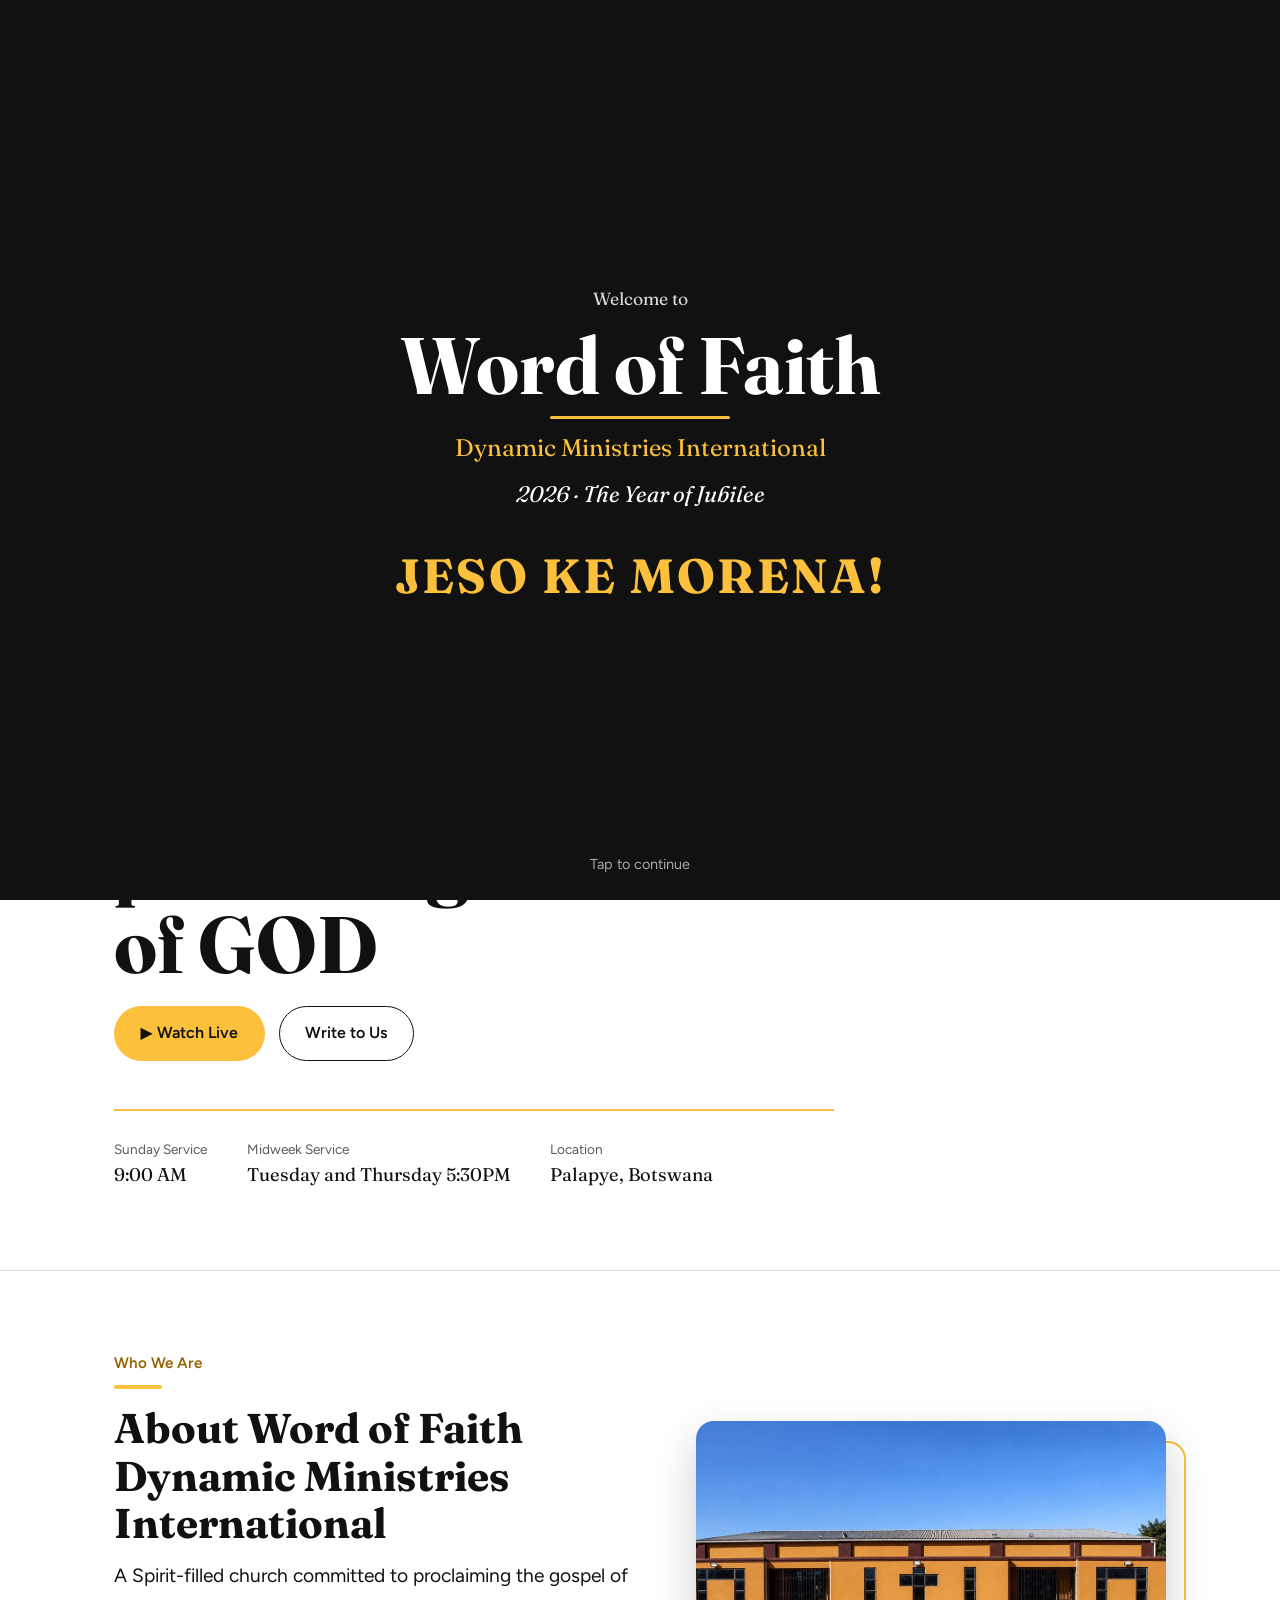
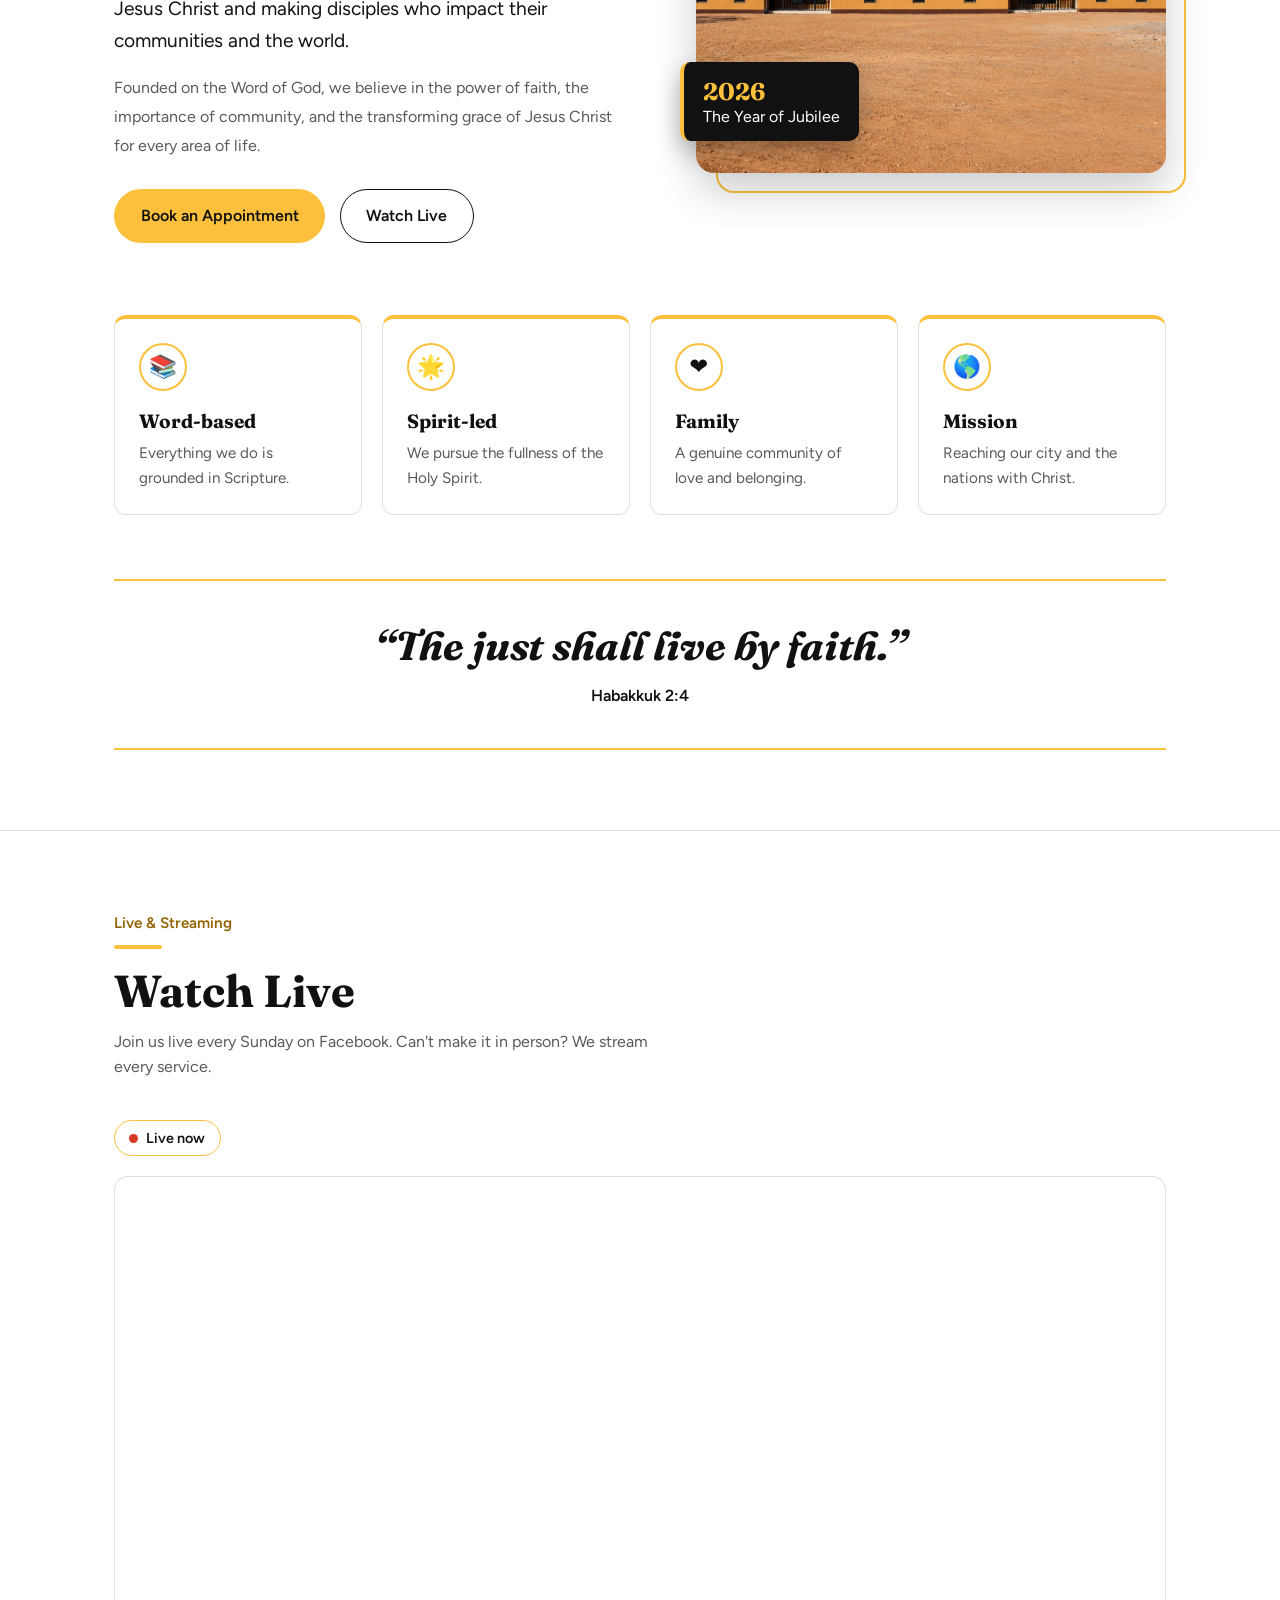
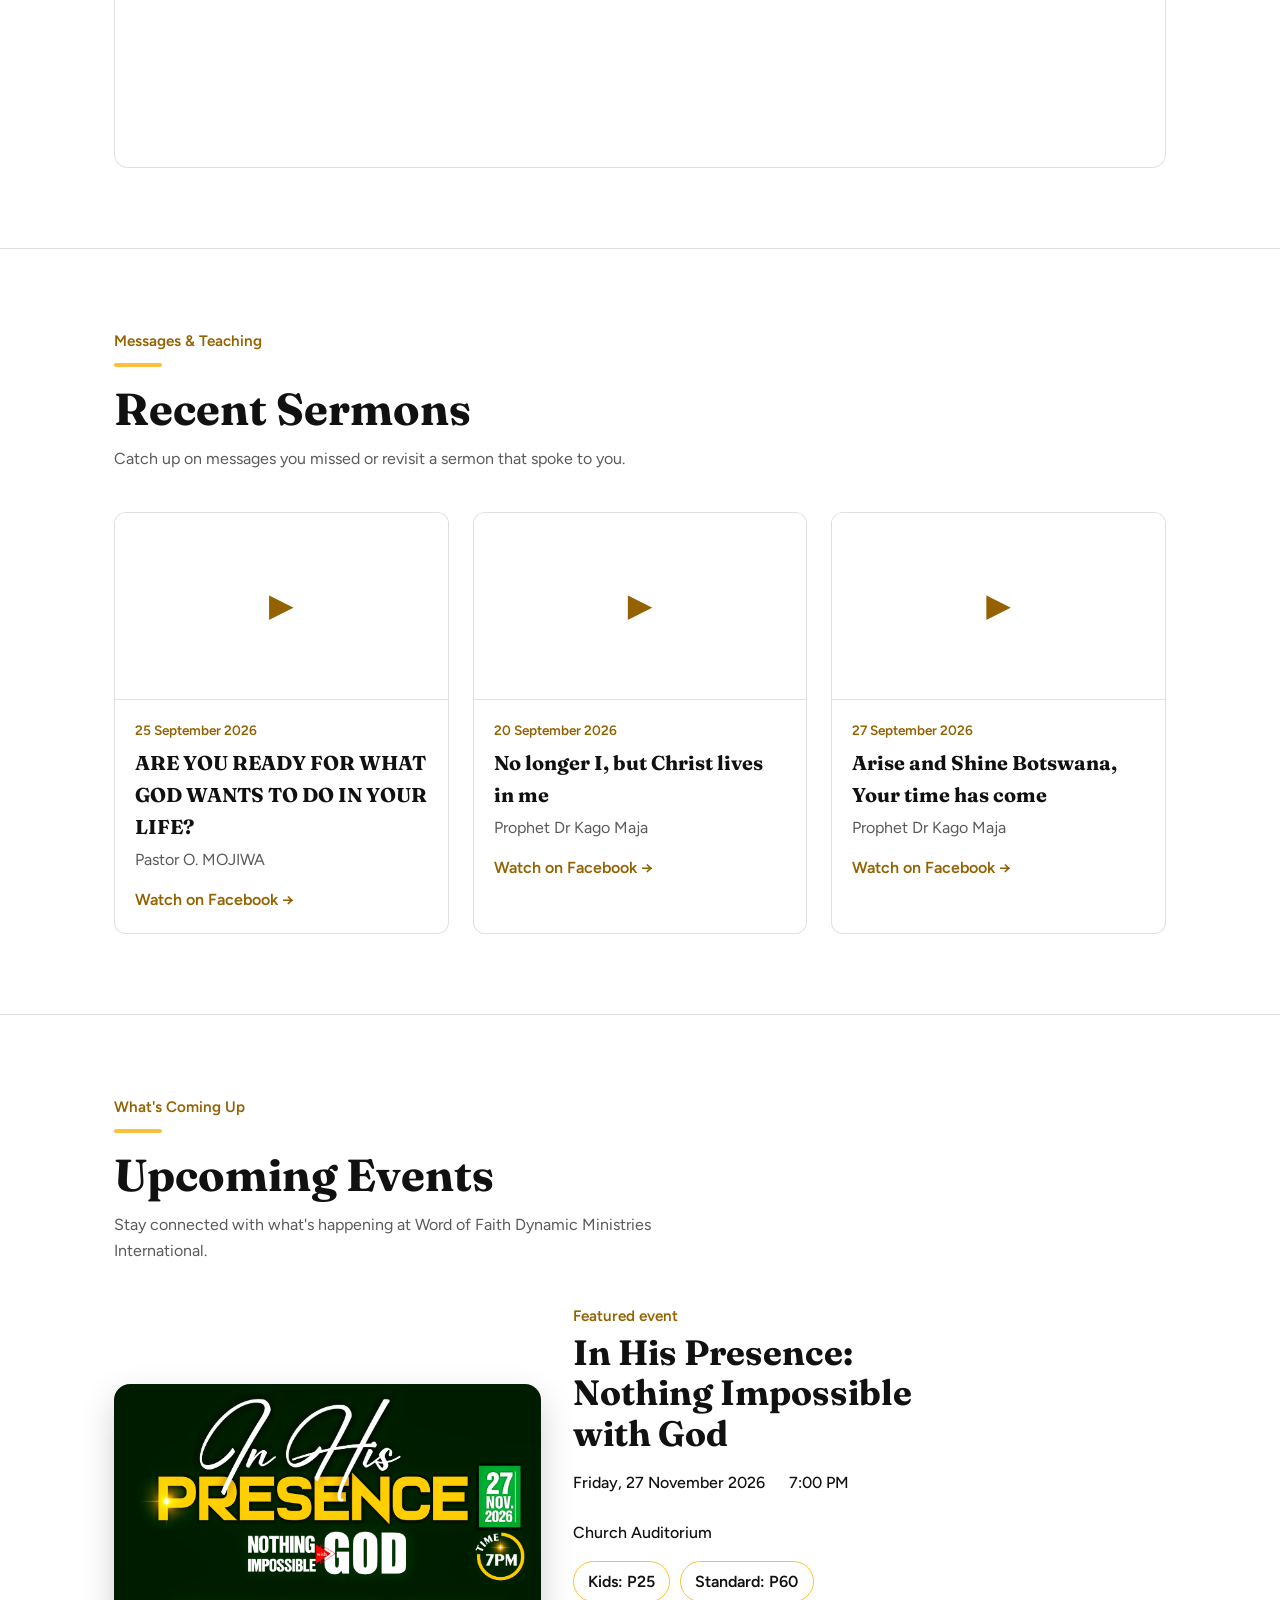
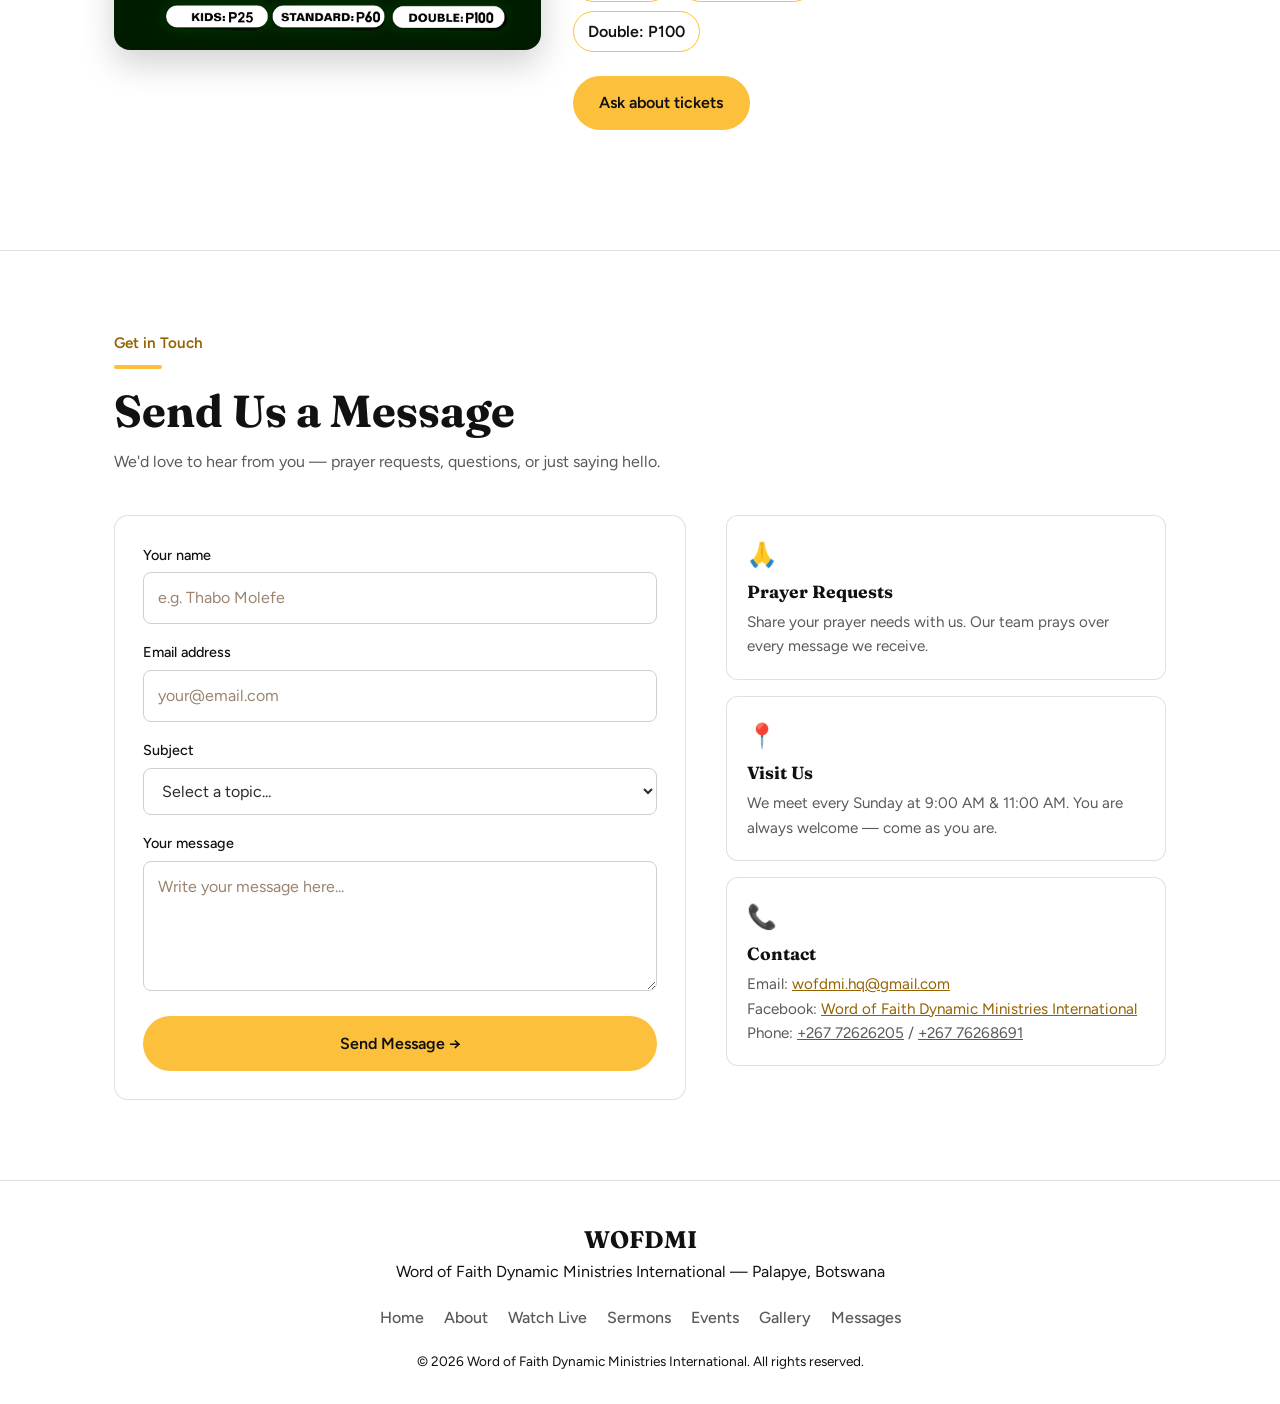
<file: index.html>
<!DOCTYPE html>
<html lang="en">
<head>
  <meta charset="UTF-8">
  <meta name="viewport" content="width=device-width, initial-scale=1.0">
  <meta name="description" content="Word of Faith Dynamic Ministries International — Join us for live worship, powerful sermons, and a community built on faith.">
  <title>Word of Faith Dynamic Ministries International | wofdmi.com</title>
  <link rel="stylesheet" href="css/style.css">
  <link rel="icon" href="images/logo.png">
</head>
<body>
<script src="js/welcome.js"></script>
<header class="site-header">
  <img class="header-banner" src="images/banner.png" alt="Word of Faith Dynamic Ministries International, 2026 the Year of Jubilee">
  <p class="header-tagline">Word of Faith Dynamic Ministries International &mdash; Palapye, Botswana </p>
</header>
  <!-- ── NAVIGATION ── -->
  <nav>
    <span class="nav-logo">WOFDMI</span>
    <ul class="nav-links" id="nav-links">
      <li><a href="#home">Home</a></li>
      <li><a href="#about">About</a></li>
      <li><a href="#live">Watch Live</a></li>
      <li><a href="#sermons">Sermons</a></li>
      <li><a href="#events">Events</a></li>
      <li><a href= "#gallery.html">Gallery</a></li>
     <li><a href="#messages">Messages</a></li>
      <li><a href="#messages" class="nav-cta">Write to Us</a></li>
      <li><a href="booking.html">Book an Appointment</a></li>
    </ul>
    <button class="nav-toggle" id="nav-toggle" aria-label="Open menu">
      <span></span><span></span><span></span>
    </button>
  </nav>

  <!-- ── HERO ── -->
  <section id="home">
    <div class="container">
      <div class="hero-content">
        <div class="hero-eyebrow">
          <span>&#10022;</span> Welcome to Word of Faith Dynamic Ministries International
        </div>
        <h1 class="hero-title">
          VISION:<br>To raise people of faith through preaching the Word of GOD
        </h1>
  
        <div class="hero-buttons">
          <a href="#live" class="btn btn-primary">&#9654; Watch Live</a>
          <a href="#messages" class="btn btn-outline">Write to Us</a>
        </div>
        <div class="hero-service-info">
          <div class="service-item">
            <div class="label">Sunday Service</div>
            <div class="value">9:00 AM </div>
          </div>
          <div class="service-item">
            <div class="label">Midweek Service</div>
            <div class="value">Tuesday and Thursday 5:30PM</div>
          </div>
          <div class="service-item">
            <div class="label">Location</div>
            <div class="value">Palapye, Botswana</div>
          </div>
        </div>
      </div>
    </div>
  </section>

 <!-- ── ABOUT ── -->
 <section id="about">
  <div class="container">
    <div class="ab-wrap">
      <div>
        <div class="section-label">Who We Are</div>
        <div class="gold-line"></div>
        <h2 class="section-title">About Word of Faith Dynamic Ministries International</h2>
        <p class="ab-lead">A Spirit-filled church committed to proclaiming the gospel of Jesus Christ and making disciples who impact their communities and the world.</p>
        <p class="ab-body">Founded on the Word of God, we believe in the power of faith, the importance of community, and the transforming grace of Jesus Christ for every area of life.</p>
        <div class="ab-actions">
          <a href="booking.html" class="btn btn-primary">Book an Appointment</a>
          <a href="#live" class="btn btn-outline">Watch Live</a>
        </div>
      </div>
      <div class="ab-photo">
        <img src="images/church.jpg" alt="Word of Faith Dynamic Ministries International church building" loading="lazy">
        <div class="ab-badge"><strong>2026</strong>The Year of Jubilee</div>
      </div>
    </div>

    <div class="ab-pillars">
      <div class="ab-pillar"><div class="ab-ico">&#128218;</div><h3>Word-based</h3><p>Everything we do is grounded in Scripture.</p></div>
      <div class="ab-pillar"><div class="ab-ico">&#127775;</div><h3>Spirit-led</h3><p>We pursue the fullness of the Holy Spirit.</p></div>
      <div class="ab-pillar"><div class="ab-ico">&#10084;</div><h3>Family</h3><p>A genuine community of love and belonging.</p></div>
      <div class="ab-pillar"><div class="ab-ico">&#127758;</div><h3>Mission</h3><p>Reaching our city and the nations with Christ.</p></div>
    </div>

    <figure class="ab-quote">
      <blockquote>&ldquo;The just shall live by faith.&rdquo;</blockquote>
      <figcaption>Habakkuk 2:4</figcaption>
    </figure>
  </div>
</section>

  <!-- ── WATCH LIVE ── -->
  <section id="live">
    <div class="container">
      <div class="section-label">Live &amp; Streaming</div>
      <div class="gold-line"></div>
      <h2 class="section-title">Watch Live</h2>
      <p class="section-subtitle">
        Join us live every Sunday on Facebook. Can't make it in person? We stream every service.
      </p>

      <!-- LIVE BADGE — remove when not live -->
      <div class="live-badge">
        <span class="live-dot"></span> Live now
      </div>

      <div class="fb-embed-wrapper">
        <!--
          HOW TO ADD YOUR FACEBOOK LIVE STREAM:
          1. Go to your church Facebook Page
          2. Click on a Live video
          3. Click "Share" → "Embed"
          4. Copy the iframe code and paste it here, replacing the fb-placeholder div below.

          Example embed code looks like:
          <iframe src="https://www.facebook.com/plugins/video.php?href=YOUR_VIDEO_URL&show_text=false"
            width="100%" height="100%" style="border:none;overflow:hidden"
            allowfullscreen allow="autoplay; clipboard-write; encrypted-media; picture-in-picture">
          </iframe>
       
        -->
         <iframe
  src="https://www.facebook.com/share/v/19carAFvmP/"
  title="Livestream of our service"
  allowfullscreen
  allow="autoplay; clipboard-write; encrypted-media; picture-in-picture; web-share">
</iframe>
        
      </div>
    </div>
  </section>

  <!-- ── SERMONS ── -->
  <section id="sermons">
    <div class="container">
      <div class="section-label">Messages &amp; Teaching</div>
      <div class="gold-line"></div>
      <h2 class="section-title">Recent Sermons</h2>
      <p class="section-subtitle">
        Catch up on messages you missed or revisit a sermon that spoke to you.
      </p>

      <div class="sermons-grid">

        <!-- SERMON CARD TEMPLATE
             Duplicate this block for each sermon.
             Replace the href with your Facebook video link. -->

        <div class="sermon-card">
          <div class="sermon-thumb">&#9654;</div>
          <div class="sermon-body">
            <div class="sermon-date">25 September 2026</div>
            <h3 class="sermon-title">ARE YOU READY FOR WHAT GOD WANTS TO DO IN YOUR LIFE?</h3>
            <p class="sermon-speaker">Pastor O. MOJIWA</p>
            <a href="https://www.facebook.com/share/p/1HbyGaseyN/" target="_blank" class="sermon-link">
              Watch on Facebook &#8594;
            </a>
          </div>
        </div>

        <div class="sermon-card">
          <div class="sermon-thumb">&#9654;</div>
          <div class="sermon-body">
            <div class="sermon-date">20 September 2026</div>
            <h3 class="sermon-title">No longer I, but Christ lives in me</h3>
            <p class="sermon-speaker">Prophet Dr Kago Maja</p>
            <a href="https://www.facebook.com/Word of Faith Dynamic Ministries Int.HQ/videos/https://web.facebook.com/share/v/1D91vLxbph/" target="_blank" class="sermon-link">
              Watch on Facebook &#8594;
            </a>
          </div>
        </div>

        <div class="sermon-card">
          <div class="sermon-thumb">&#9654;</div>
          <div class="sermon-body">
            <div class="sermon-date">27 September 2026</div>
            <h3 class="sermon-title">Arise and Shine Botswana, Your time has come</h3>
            <p class="sermon-speaker">Prophet Dr Kago Maja</p>
            <a href="https://www.facebook.com/Word of Faith Dynamic Ministries Int.HQ/videos/https://web.facebook.com/share/v/1D91vLxbph/" target="_blank" class="sermon-link">
              Watch on Facebook &#8594;
            </a>
          </div>
        </div>

      </div>
    </div>
  </section>

  <!-- ── EVENTS ── -->
  <section id="events">
    <div class="container">
      <div class="section-label">What's Coming Up</div>
      <div class="gold-line"></div>
      <h2 class="section-title">Upcoming Events</h2>
      <p class="section-subtitle">
        Stay connected with what's happening at Word of Faith Dynamic Ministries International.
      </p>

      <div class="events-list">

        <!-- EVENT CARD TEMPLATE
             Duplicate this block for each event. Update month, day, title, time, and description. -->
<div class="event-feature">
  <a href="images/in-his-presence.jpg" target="_blank" rel="noopener">
    <img src="images/in-his-presence.jpg" alt="In His Presence: Nothing Impossible with God. 27 November 2026, 7PM. Kids P25, Standard P60, Double P100." loading="lazy">
  </a>
  <div>
    <div class="ef-tag">Featured event</div>
    <h3>In His Presence: Nothing Impossible with God</h3>
    <div class="ef-meta">
      <span>Friday, 27 November 2026</span>
      <span>7:00 PM</span>
      <span>Church Auditorium</span>
    </div>
    <ul class="ef-prices">
      <li>Kids: P25</li>
      <li>Standard: P60</li>
      <li>Double: P100</li>
    </ul>
    <a href="#messages" class="btn btn-primary">Ask about tickets</a>
  </div>
</div>
        
  </section>

  <!-- ── MESSAGES ── -->
  <section id="messages">
    <div class="container">
      <div class="section-label">Get in Touch</div>
      <div class="gold-line"></div>
      <h2 class="section-title">Send Us a Message</h2>
      <p class="section-subtitle">
        We'd love to hear from you — prayer requests, questions, or just saying hello.
      </p>

      <div class="messages-layout">

        <!--
          FORM SETUP WITH FORMSPREE (free, no backend needed):
          1. Go to formspree.io and create a free account
          2. Create a new form — you'll get a form endpoint URL
          3. Replace "YOUR_FORMSPREE_ID" in the action below with your actual ID
             e.g. action="https://formspree.io/f/abcdefgh"
          4. All messages will be emailed directly to you.
        -->
        <form class="messages-form" action="https://formspree.io/f/YOUR_FORMSPREE_ID" method="POST">
          <div class="form-group">
            <label for="name">Your name</label>
            <input type="text" id="name" name="name" placeholder="e.g. Thabo Molefe" required>
          </div>
          <div class="form-group">
            <label for="email">Email address</label>
            <input type="email" id="email" name="email" placeholder="your@email.com" required>
          </div>
          <div class="form-group">
            <label for="subject">Subject</label>
            <select id="subject" name="subject">
              <option value="">Select a topic...</option>
              <option value="prayer">Prayer Request</option>
              <option value="general">General Enquiry</option>
              <option value="visit">Planning a Visit</option>
              <option value="counselling">Counselling</option>
              <option value="other">Other</option>
            </select>
          </div>
          <div class="form-group">
            <label for="message">Your message</label>
            <textarea id="message" name="message" placeholder="Write your message here..." required></textarea>
          </div>
          <button type="submit" class="btn btn-primary" style="width:100%; justify-content:center;">
            Send Message &#8594;
          </button>
        </form>

        <div class="messages-info">
          <div class="info-card">
            <div class="icon">&#128591;</div>
            <h3>Prayer Requests</h3>
            <p>Share your prayer needs with us. Our team prays over every message we receive.</p>
          </div>
          <div class="info-card">
            <div class="icon">&#128205;</div>
            <h3>Visit Us</h3>
            <p>We meet every Sunday at 9:00 AM &amp; 11:00 AM. You are always welcome — come as you are.</p>
          </div>
          <div class="info-card">
            <div class="icon">&#128222;</div>
            <h3>Contact</h3>
            <p>
              Email: <a href="mailto:wofdmi.hq@gmail.com" style="color:var(--gold)">wofdmi.hq@gmail.com</a><br>
              Facebook: <a href="https://www.facebook.com/Word Of Faith Dynamic Ministries International" target="_blank" style="color:var(--gold)">Word of Faith Dynamic Ministries International</a>
              Phone: <a href="tel:+26772626205">+267 72626205</a> / <a href="tel:+26776268691">+267 76268691</a>
            </p>
          </div>
        </div>

      </div>
    </div>
  </section>

  <!-- ── FOOTER ── -->
  <footer>
    <div class="footer-logo">WOFDMI</div>
    <p class="footer-tagline">Word of Faith Dynamic Ministries International &mdash; Palapye, Botswana</p>
    <ul class="footer-links">
      <li><a href="#home">Home</a></li>
      <li><a href="#about">About</a></li>
      <li><a href="#live">Watch Live</a></li>
      <li><a href="#sermons">Sermons</a></li>
      <li><a href="#events">Events</a></li>
      <li><a href="gallery.html">Gallery</a></li>
      <li><a href="#messages">Messages</a></li>
      
    </ul>
    <p class="footer-copy">&copy; 2026 Word of Faith Dynamic Ministries International. All rights reserved.</p>
  </footer>

  <!-- ── JS ── -->
   <script>
(function () {
  var toggle = document.getElementById('nav-toggle');
  var links = document.getElementById('nav-links');
  toggle.addEventListener('click', function (e) {
    e.stopPropagation();
    links.classList.toggle('open');
  });
  document.addEventListener('click', function (e) {
    if (!links.contains(e.target)) links.classList.remove('open');
  });
  document.addEventListener('keydown', function (e) {
    if (e.key === 'Escape') links.classList.remove('open');
  });
  links.querySelectorAll('a').forEach(function (a) {
    a.addEventListener('click', function () { links.classList.remove('open'); });
  });
})();
</script>

</body>
</html>
</file>
<file: css/style.css>
@import url('https://fonts.googleapis.com/css2?family=Fraunces:opsz,wght@9..144,500;9..144,700&family=Figtree:wght@400;500;600&display=swap');

:root {
  --white: #ffffff;
  --gold-bg: #fcc03c;   /* banner gold: backgrounds, buttons */
  --gold: #946200;      /* darker gold for readable text and links */
  --tint: #ffffff;      /* section background (was beige) */
  --tint2: #fff3cf;
  --ink: #111111;       /* black for headings and text on gold */
  --text: #2b2b2b;
  --text-muted: #5a5a5a;
  --bark: #cfcfcf;
  --line: rgba(0, 0, 0, .12);
  --on-gold: #111111;   /* text on gold stays black in both modes */
  --panel: #111111;     /* menu panel */
}
html[data-theme="dark"] {
  color-scheme: dark;
  --white: #121212; --tint: #1c1c1c; --tint2: #2b2512;
  --ink: #f4f4f4; --text: #d9d9d9; --text-muted: #a9a9a9;
  --bark: #454545; --line: rgba(255, 255, 255, .14);
  --gold: #fcc03c; --panel: #1e1e1e;
}
* { box-sizing: border-box; margin: 0; padding: 0; }
html { scroll-behavior: smooth; scroll-padding-top: 4rem; }
body { font-family: 'Figtree', system-ui, sans-serif; background: var(--white); color: var(--text); line-height: 1.6; display: flex; flex-direction: column; min-height: 100vh; }
h1, h2, h3, h4 { font-family: 'Fraunces', Georgia, serif; color: var(--ink); }
a { color: inherit; }
:focus-visible { outline: 2px solid var(--ink); outline-offset: 3px; }
.container { max-width: 1100px; margin: 0 auto; padding: 0 1.5rem; }
section { padding: 5rem 0; }
body > main { width: 100%; }
section + section { border-top: 1px solid var(--line); }

/* Header banner */
.site-header { background: var(--white); padding: .5rem 1.5rem 1.25rem; text-align: center; }
.header-banner { display: block; width: 100%; max-width: 1100px; height: auto; margin: 0 auto; }
.header-tagline { font-family: 'Fraunces', Georgia, serif; color: var(--ink); margin-top: .4rem; }

/* Navigation: gold bar with a hidden menu */
nav { position: sticky; top: 0; z-index: 50; order: -1; display: flex; justify-content: space-between; align-items: center; padding: .5rem 1.25rem; min-height: 64px; background: var(--white); border-bottom: 1px solid transparent; transition: border-color .25s, box-shadow .25s; }
nav.scrolled { border-bottom-color: var(--line); box-shadow: 0 4px 16px rgba(0, 0, 0, .07); }
.nav-logo { display: block; width: 46px; height: 46px; flex: none; overflow: hidden; white-space: nowrap; text-indent: -9999px; background: url('../images/logo.png') center / contain no-repeat; transition: opacity .3s; }
.nav-logo img { display: none; }
nav.at-top .nav-logo { opacity: 0; pointer-events: none; }
.nav-toggle { margin-left: auto; display: flex; flex-direction: column; gap: 5px; background: none; border: 0; cursor: pointer; padding: .5rem; }
.nav-toggle span { width: 26px; height: 2px; background: var(--ink); }
.nav-links { display: none; position: absolute; top: 100%; right: 0; width: min(320px, 100%); list-style: none; background: var(--panel); padding: .75rem 0 1rem; box-shadow: 0 12px 30px rgba(0, 0, 0, .25); }
.nav-links.open { display: block; }
.nav-links li { padding: 0 1.5rem; }
.nav-links a { display: block; padding: .75rem 0; color: #fff; text-decoration: none; border-bottom: 1px solid rgba(255, 255, 255, .12); }
.nav-links a:hover { color: var(--gold-bg); }
.nav-links a.nav-cta { margin-top: 1rem; text-align: center; background: var(--gold-bg); color: var(--on-gold); border: 0; border-radius: 999px; font-weight: 600; }
.nav-links a.nav-cta:hover { background: #fff; color: var(--on-gold); }

.theme-btn { display: block; width: 100%; text-align: left; margin-top: .25rem; padding: .75rem 0; background: none; border: 0; border-bottom: 1px solid rgba(255, 255, 255, .12); color: #fff; font: inherit; cursor: pointer; }
.theme-btn:hover { color: var(--gold-bg); }

/* Hero */
#home { padding: 5rem 0; background: var(--white); }
#home .container { display: grid; grid-template-columns: 1fr; }
.hero-content { max-width: 720px; }
.hero-eyebrow { display: flex; gap: .5rem; color: var(--gold); font-weight: 600; margin-bottom: 1.25rem; }
.hero-title { font-size: clamp(2.8rem, 7vw, 5rem); line-height: 1.05; margin-bottom: 1.25rem; }
.hero-title span { font-style: italic; color: var(--gold); }
.hero-text { font-size: 1.15rem; color: var(--text-muted); max-width: 540px; margin-bottom: 2rem; }
.hero-buttons { display: flex; gap: .9rem; flex-wrap: wrap; margin-bottom: 3rem; }
.hero-service-info { display: flex; gap: 2.5rem; flex-wrap: wrap; padding-top: 1.75rem; border-top: 2px solid var(--gold-bg); }
.service-item .label { font-size: .85rem; color: var(--text-muted); }
.service-item .value { font-family: 'Fraunces', Georgia, serif; font-size: 1.15rem; color: var(--ink); }

/* Buttons */
.btn { display: inline-flex; align-items: center; gap: .5rem; padding: .85rem 1.6rem; border-radius: 999px; font: inherit; font-weight: 600; text-decoration: none; border: 1.5px solid transparent; cursor: pointer; transition: background .2s, color .2s; }
.btn-primary { background: var(--gold-bg); color: var(--on-gold); }
.btn-primary:hover { background: var(--ink); color: var(--white); }
.btn-outline { border-color: var(--ink); color: var(--ink); background: transparent; }
.btn-outline:hover { background: var(--ink); color: var(--white); }
.btn:disabled { opacity: .6; cursor: wait; }

/* Section headings */
.section-label { color: var(--gold); font-size: .95rem; font-weight: 600; }
.gold-line { width: 48px; height: 4px; background: var(--gold-bg); border-radius: 2px; margin: .6rem 0 1rem; }
.section-title { font-size: clamp(2rem, 4vw, 2.8rem); line-height: 1.15; margin-bottom: .75rem; }
.section-subtitle { color: var(--text-muted); max-width: 560px; margin-bottom: 2.5rem; }

/* Live */
.live-badge { display: inline-flex; align-items: center; gap: .5rem; border: 1.5px solid var(--gold-bg); color: var(--ink); padding: .35rem .9rem; border-radius: 999px; margin-bottom: 1.25rem; font-weight: 600; font-size: .9rem; }
.live-dot { width: 9px; height: 9px; border-radius: 50%; background: #d63a22; animation: pulse 1.8s infinite; }
@keyframes pulse { 50% { opacity: .35; } }
.fb-embed-wrapper { position: relative; aspect-ratio: 16 / 9; border-radius: 14px; overflow: hidden; background: var(--tint); border: 1px solid var(--line); }
.fb-embed-wrapper iframe { width: 100%; height: 100%; border: 0; }
.fb-placeholder { position: absolute; inset: 0; display: flex; flex-direction: column; align-items: center; justify-content: center; text-align: center; gap: 1rem; padding: 1.5rem; color: var(--text-muted); }
.fb-placeholder .icon { font-size: 2.4rem; color: var(--gold); }
.fb-placeholder a { color: var(--gold); font-weight: 600; }

/* Sermons */
.sermons-grid { display: grid; grid-template-columns: repeat(auto-fill, minmax(270px, 1fr)); gap: 1.5rem; }
.sermon-card { background: var(--tint); border: 1px solid var(--line); border-radius: 12px; overflow: hidden; transition: border-color .2s; }
.sermon-card:hover { border-color: var(--gold-bg); }
.sermon-thumb { aspect-ratio: 16 / 9; display: flex; align-items: center; justify-content: center; font-size: 2rem; color: var(--gold); background: var(--tint); border-bottom: 1px solid var(--line); }
.sermon-body { padding: 1.25rem; }
.sermon-date { font-size: .85rem; color: var(--gold); font-weight: 600; }
.sermon-title { font-size: 1.25rem; margin: .3rem 0; }
.sermon-speaker { color: var(--text-muted); margin-bottom: .9rem; }
.sermon-link { color: var(--gold); text-decoration: none; font-weight: 600; }
.sermon-link:hover { text-decoration: underline; }

/* Events */
.events-list { display: grid; gap: 1rem; max-width: 800px; }
.event-card { display: flex; gap: 1.25rem; align-items: center; background: var(--tint); border: 1px solid var(--line); padding: 1.25rem; border-radius: 12px; }
.event-date-block { min-width: 64px; text-align: center; border: 2px solid var(--gold-bg); color: var(--ink); border-radius: 10px; padding: .5rem; }
.event-date-block .month { font-size: .85rem; font-weight: 600; }
.event-date-block .day { font-family: 'Fraunces', Georgia, serif; font-size: 1.7rem; font-weight: 700; line-height: 1.1; }
.event-title { font-size: 1.15rem; }
.event-meta { color: var(--gold); font-size: .9rem; font-weight: 500; }
.event-desc { color: var(--text-muted); font-size: .95rem; }

/* Messages and forms */
.messages-layout { display: grid; grid-template-columns: 1.3fr 1fr; gap: 2.5rem; }
.messages-form { background: var(--tint); padding: 1.75rem; border-radius: 14px; border: 1px solid var(--line); }
.form-group { margin-bottom: 1.1rem; }
label { display: block; margin-bottom: .35rem; font-size: .9rem; font-weight: 500; color: var(--ink); }
input, select, textarea { width: 100%; padding: .75rem .9rem; background: var(--white); color: var(--text); border: 1px solid var(--bark); border-radius: 8px; font: inherit; }
input::placeholder, textarea::placeholder { color: #9a8470; }
textarea { min-height: 130px; resize: vertical; }
.messages-info { display: grid; gap: 1rem; align-content: start; }
.info-card { background: var(--tint); border: 1px solid var(--line); border-radius: 12px; padding: 1.25rem; }
.info-card .icon { font-size: 1.5rem; }
.info-card h3 { font-size: 1.1rem; margin: .25rem 0; }
.info-card p { color: var(--text-muted); font-size: .95rem; }

/* About */
.about-grid { display: grid; grid-template-columns: 1.2fr 1fr; gap: 3rem; align-items: center; }
.about-values { display: grid; grid-template-columns: 1fr 1fr; gap: 1rem; }
.value-card { background: var(--tint); border: 1px solid var(--line); padding: 1rem; border-radius: 10px; }
.value-card .icon { font-size: 1.4rem; }
.value-card p { color: var(--text-muted); font-size: .9rem; }
.about-image-block { aspect-ratio: 4 / 5; border-radius: 16px; display: flex; align-items: center; justify-content: center; font-size: 6rem; color: var(--on-gold); background: linear-gradient(160deg, var(--tint2), var(--gold-bg)); }

/* Footer */
footer { background: var(--white); color: var(--ink); border-top: 1px solid var(--line); margin-top: auto; padding: 2.5rem 1.5rem 2rem; text-align: center; }
.footer-logo { font-family: 'Fraunces', Georgia, serif; font-size: 1.5rem; font-weight: 700; }
.footer-links { list-style: none; display: flex; justify-content: center; gap: 1.25rem; flex-wrap: wrap; margin: 1.25rem 0; }
.footer-links a { color: var(--text-muted); text-decoration: none; font-weight: 500; }
.footer-links a:hover { text-decoration: underline; }
.footer-copy { font-size: .85rem; }

@media (max-width: 820px) {
  .messages-layout, .about-grid { grid-template-columns: 1fr; }
  .about-image-block { aspect-ratio: 16 / 9; }
  section { padding: 3.5rem 0; }
  #home { padding: 3rem 0; }
}
@media (prefers-reduced-motion: reduce) {
  html { scroll-behavior: auto; }
  .live-dot { animation: none; }
}

/* About section redesign */
#about { overflow-x: hidden; }
.ab-wrap { display: grid; grid-template-columns: 1.1fr 1fr; gap: 4rem; align-items: center; }
.ab-wrap .section-title { font-size: clamp(1.9rem, 3.4vw, 2.6rem); }
.ab-lead { font-size: 1.2rem; color: var(--ink); line-height: 1.7; margin-bottom: 1rem; }
.ab-body { color: var(--text-muted); line-height: 1.8; margin-bottom: 1.75rem; }
.ab-actions { display: flex; gap: .9rem; flex-wrap: wrap; }
.ab-photo { position: relative; }
.ab-photo::before { content: ""; position: absolute; inset: 1.25rem -1.25rem -1.25rem 1.25rem; border: 2px solid var(--gold-bg); border-radius: 18px; }
.ab-photo img { position: relative; display: block; width: 100%; aspect-ratio: 4 / 3; object-fit: cover; object-position: center 40%; border-radius: 18px; box-shadow: 0 18px 40px rgba(0, 0, 0, .2); }
.ab-badge { position: absolute; left: -1rem; bottom: 2rem; background: #111; color: #fff; padding: .85rem 1.2rem; border-left: 4px solid var(--gold-bg); border-radius: 10px; box-shadow: 0 10px 25px rgba(0, 0, 0, .3); line-height: 1.3; }
.ab-badge strong { display: block; font-family: 'Fraunces', Georgia, serif; font-size: 1.5rem; color: var(--gold-bg); }
.ab-pillars { display: grid; grid-template-columns: repeat(4, 1fr); gap: 1.25rem; margin-top: 4.5rem; }
.ab-pillar { background: var(--tint); border: 1px solid var(--line); border-top: 4px solid var(--gold-bg); border-radius: 12px; padding: 1.5rem; }
.ab-ico { width: 48px; height: 48px; border-radius: 50%; border: 2px solid var(--gold-bg); color: var(--ink); display: grid; place-items: center; font-size: 1.4rem; margin-bottom: .9rem; }
.ab-pillar h3 { font-size: 1.2rem; margin-bottom: .3rem; }
.ab-pillar p { color: var(--text-muted); font-size: .95rem; }
.ab-quote { margin-top: 4rem; border-top: 2px solid var(--gold-bg); border-bottom: 2px solid var(--gold-bg); color: var(--ink); padding: 2.5rem 1rem; text-align: center; }
.ab-quote blockquote { font-family: 'Fraunces', Georgia, serif; font-style: italic; font-weight: 700; font-size: clamp(1.5rem, 3.6vw, 2.5rem); line-height: 1.25; }
.ab-quote figcaption { margin-top: .75rem; font-weight: 600; }
@media (max-width: 900px) { .ab-wrap { grid-template-columns: 1fr; gap: 3rem; } .ab-pillars { grid-template-columns: 1fr 1fr; } .ab-photo::before { inset: 1rem -.5rem -1rem .5rem; } .ab-badge { left: .5rem; } }
@media (max-width: 520px) { .ab-pillars { grid-template-columns: 1fr; } }

/* Brand banner: big logo + Jubilee text; the logo shrinks into the top-left corner on scroll */
.brand-row { max-width: 1100px; margin: 0 auto; display: flex; align-items: center; justify-content: center; gap: clamp(1rem, 4vw, 3rem); }
.brand-slot { flex: none; width: clamp(110px, 22vw, 230px); aspect-ratio: 1; }
#brand-logo { display: block; width: 100%; height: 100%; object-fit: contain; }
#brand-logo.docked { position: fixed; z-index: 60; }
.brand-jubilee { flex: 1 1 auto; min-width: 0; max-width: 700px; height: auto; }
body.has-dock .nav-logo { display: none; }

/* Featured event */
.event-feature { display: grid; grid-template-columns: 1.25fr 1fr; gap: 2rem; align-items: center; margin-bottom: 2.5rem; }
.event-feature img { display: block; width: 100%; height: auto; border-radius: 16px; box-shadow: 0 14px 34px rgba(0, 0, 0, .18); }
.ef-tag { color: var(--gold); font-weight: 600; font-size: .95rem; }
.event-feature h3 { font-size: clamp(1.6rem, 3vw, 2.2rem); line-height: 1.15; margin: .3rem 0 .5rem; }
.ef-meta { display: flex; gap: 1.5rem; flex-wrap: wrap; margin: 1rem 0; color: var(--ink); font-weight: 500; }
.ef-prices { list-style: none; display: flex; gap: .6rem; flex-wrap: wrap; margin: 1rem 0 1.5rem; }
.ef-prices li { border: 1.5px solid var(--gold-bg); border-radius: 999px; padding: .4rem .9rem; font-weight: 600; color: var(--ink); }
@media (max-width: 820px) { .event-feature { grid-template-columns: 1fr; } }
/* Never let images or the page be wider than the screen */
img { max-width: 100%; height: auto; }
body { overflow-x: clip; }
</file>
